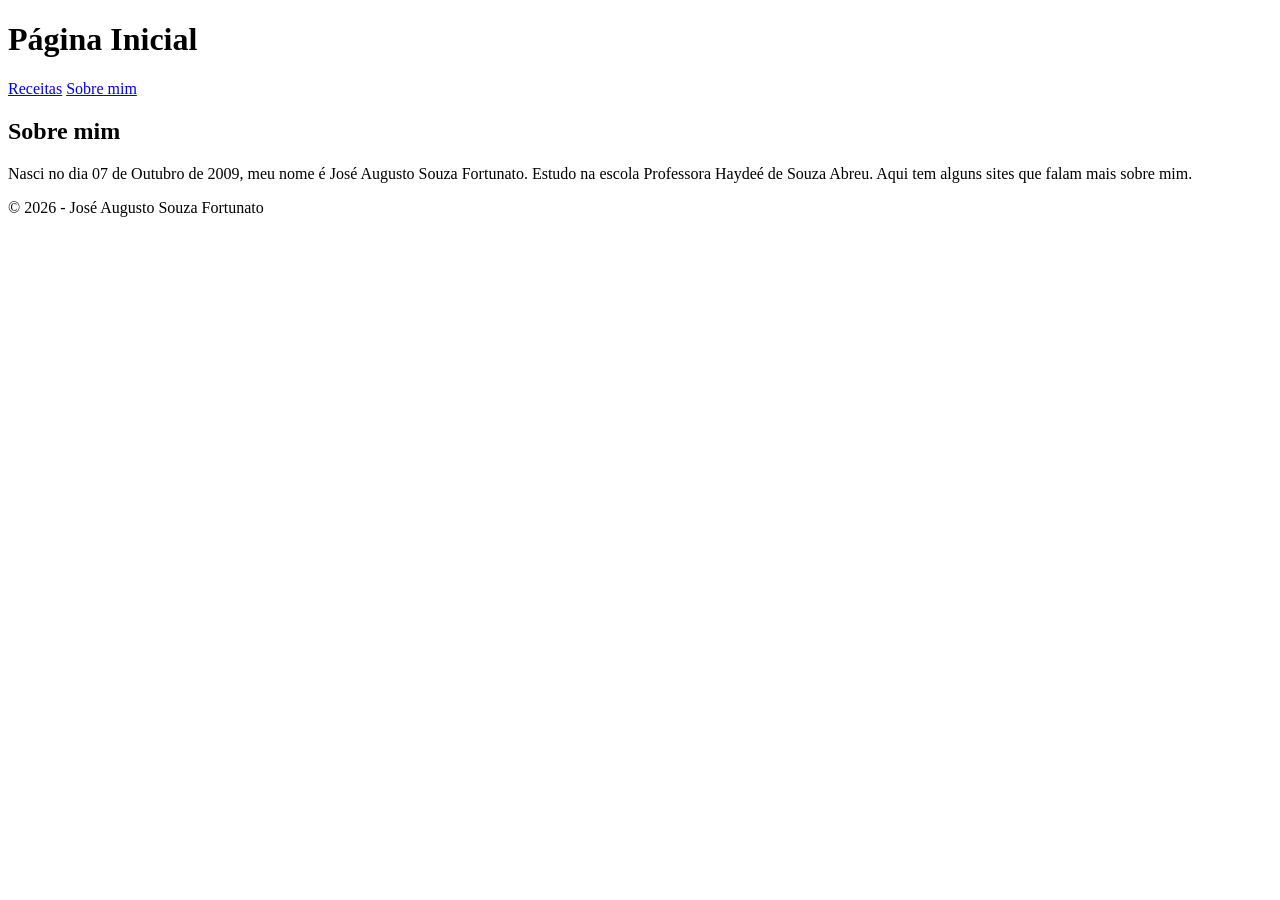
<file: index.html>
<!DOCTYPE html>
<html lang="pt-BR">
<head>
    <meta charset="UTF-8">
    <meta name="viewport" content="width=device-width, initial-scale=1.0">
    <title>Página Inicial</title>
</head>

<body>

    <header>
        <h1>Página Inicial</h1>
    </header>

    <nav>
        <a href="receitas.html">Receitas</a>
        <a href="sobre_mim.html">Sobre mim</a>
    </nav>

    <main>

        <section>
            
            <article>
                <h2>Sobre mim</h2>

                <p>
                    Nasci no dia 07 de Outubro de 2009, meu nome é José Augusto Souza Fortunato.
                    Estudo na escola Professora Haydeé de Souza Abreu.
                    Aqui tem alguns sites que falam mais sobre mim.
                </p>
            </article>

        </section>

    </main>

    <footer>
        <p>© 2026 - José Augusto Souza Fortunato</p>
    </footer>

</body>
</html>
</file>
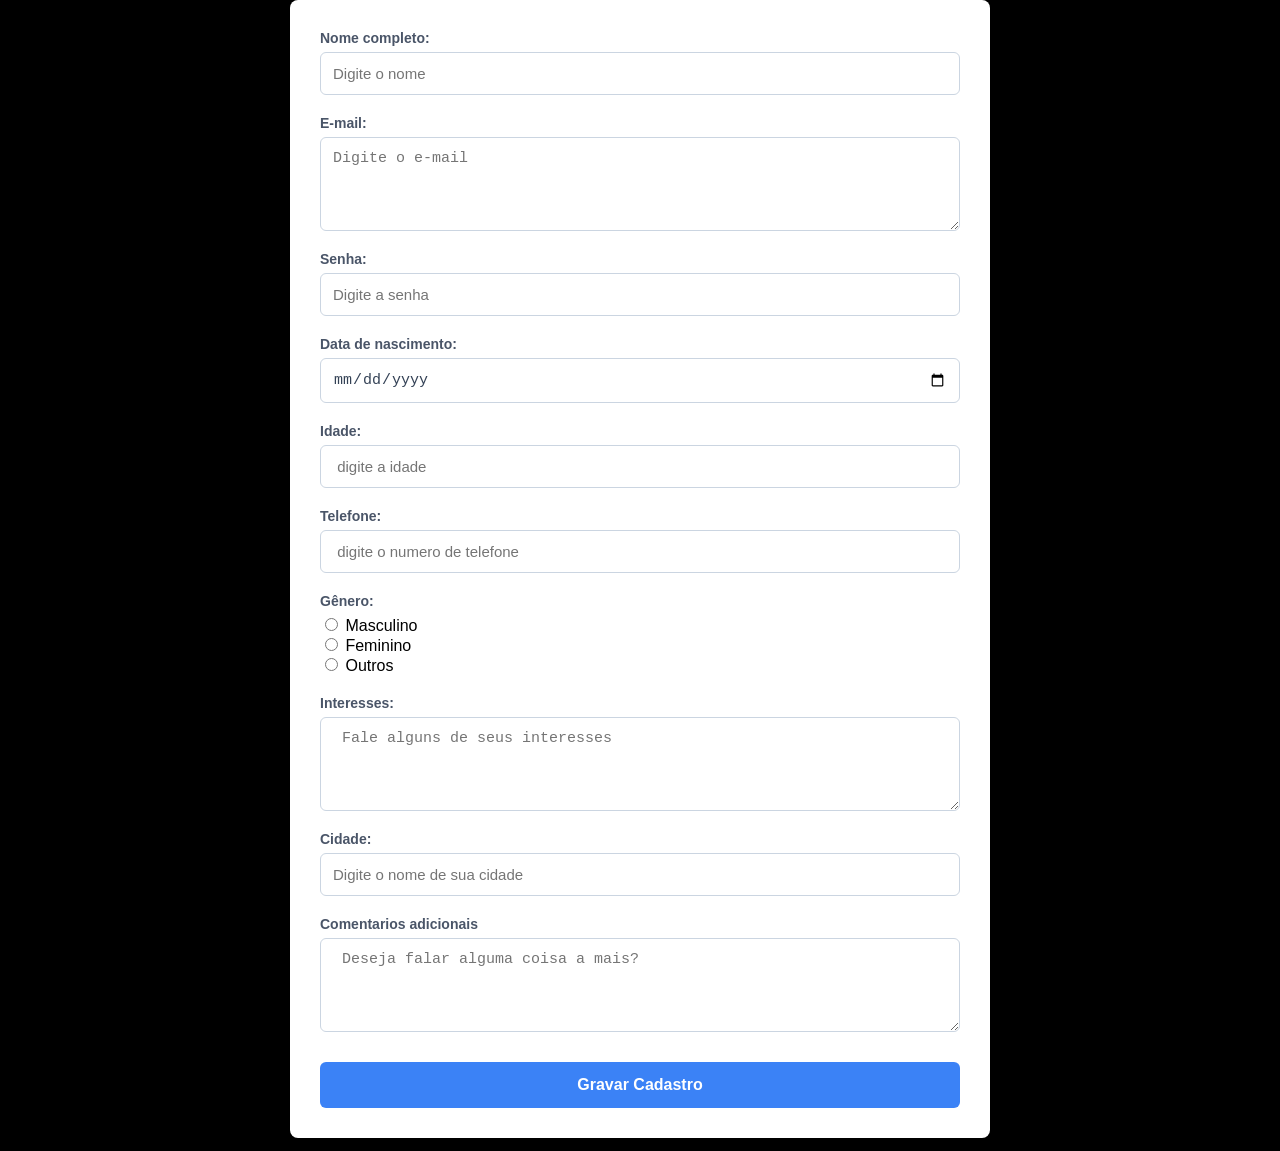
<file: Cadastro.html>
<!DOCTYPE html>
<html>
<head>
    <title>Cadastro</title>
   
    <link rel="stylesheet" href="PaletaDeCores.css">
</head>
<body>
    <form id="form-endereco">
        <div class="campo">
            <label for="nome-completo">Nome completo:</label>
            <input type="text" id="nome-completo" maxlength="9" placeholder="Digite o nome" required>
        </div>
       
        <div class="campo">
            <label for="e-mail">E-mail:</label>
            <textarea type="email" id="e-mail" name="e-mail" placeholder="Digite o e-mail" required rows="4"></textarea>
        </div>
       
        
        <div class="campo">
            <label for="senha">Senha:</label>
            <input type="password" id="senha"  placeholder="Digite a senha " required>
        </div>
       
        <div class="campo">
            <label for="data-de-nascimento">Data de nascimento:</label>
            <input type="date" id="data-de-nascimento" placeholder="Digite a data de nascimento" required>
        </div>
       
        <div class="campo">
            <label for="idade">Idade:</label>
            <input type="number" id="idade" maxlength="2" placeholder=" digite a idade" required>
        </div>
        <div class="campo">
            <label for="telefone">Telefone:</label>
            <input type="tel" id="telefone" maxlength="2" placeholder=" digite o numero de telefone" required>
        </div>
        <div class="campo">
            <label for="genero">Gênero:</label>
            <div>
                <input type="radio" id="genero" name="genero" value="Masculino" required>
                Masculino
            </div>
            <div>
                <input type="radio" id="genero" name="genero" value="Feminino" required>
                Feminino
            </div>
            <div>
                <input type="radio" id="genero" name="genero" value="Outro" required>
                Outros
            </div>
        </div>
        <div class="campo">
            <label for="interesses">Interesses:</label>
            <textarea type="checkbar" id="interesses" name="interesses" placeholder=" Fale alguns de seus interesses " required rows="4"></textarea>
        </div>
            <div class="campo">
            <label for="cidade">Cidade:</label>
            <input type="select" id="cidade"  placeholder="Digite o nome de sua cidade " required>
        </div>
        <div class="campo">
            <label for="comentario">Comentarios adicionais</label>
           <textarea id="comentario" name="comentario" placeholder=" Deseja falar alguma coisa a mais?" required rows="4"></textarea>
        </div>
        <button type="submit">Gravar Cadastro</button>
    </form>
</body>
</html>
</file>
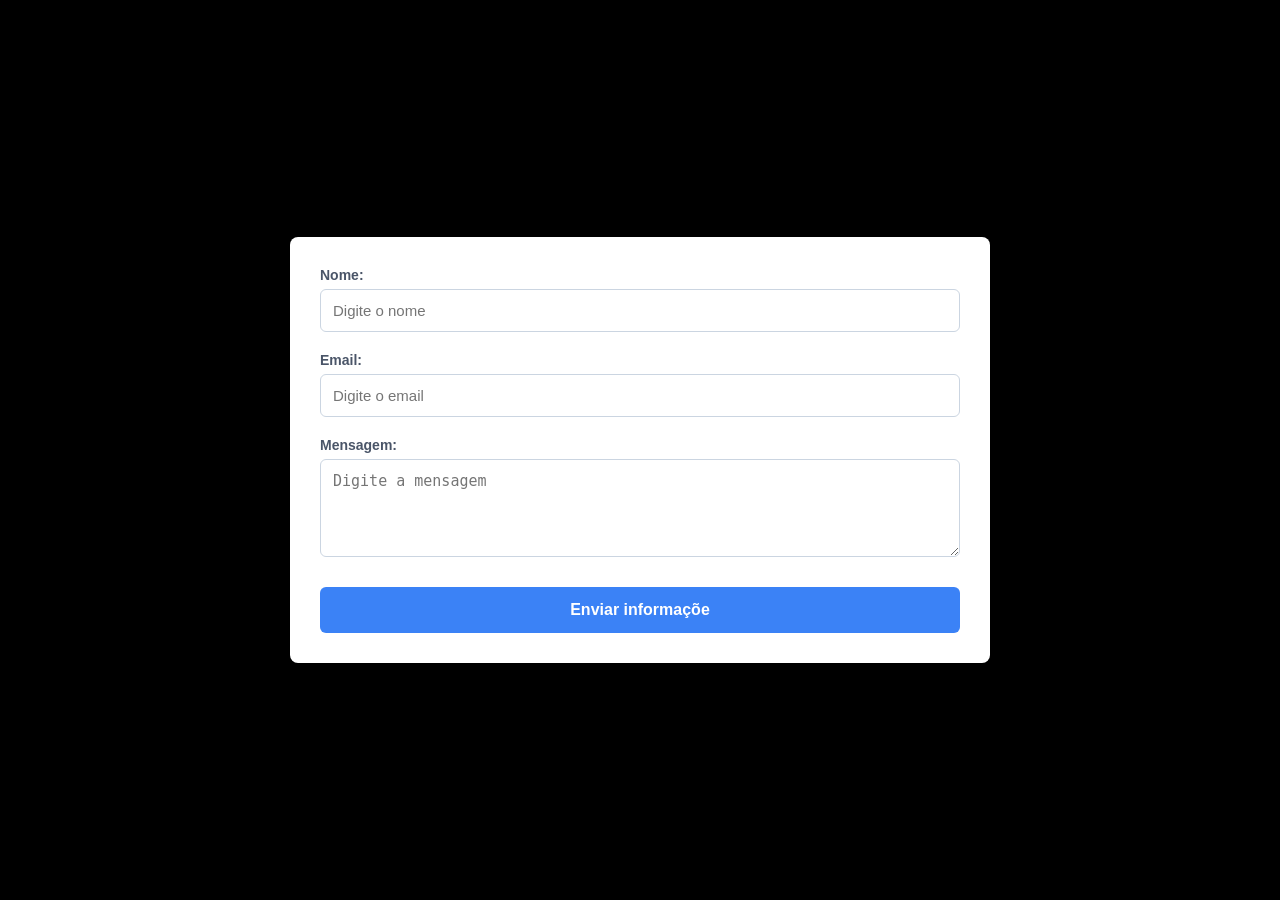
<file: Contato.html>
<!DOCTYPE html>
<html>
<head>
    <title>Contato</title>
    <link rel="stylesheet" href="PaletaDeCores.css">
</head>
<body>

    <form id="form-endereco">
        <div class="campo">
            <label for="nome">Nome:</label>
            <input type="text" id="nome" name="nome" placeholder="Digite o nome" required>
        </div>
        <div class="campo">
            <label for="email">Email:</label>
            <input type="email" id="email" name="email" placeholder="Digite o email" required>
        </div>
        <div class="campo">
            <label for="mensagem">Mensagem:</label>
             <textarea id="mensagem" name="mensagem" placeholder="Digite a mensagem" required rows="4"></textarea>
        </div>
       
        <button type="submit">Enviar informaçõe</button>
    </form>
</body>
</html>
</file>
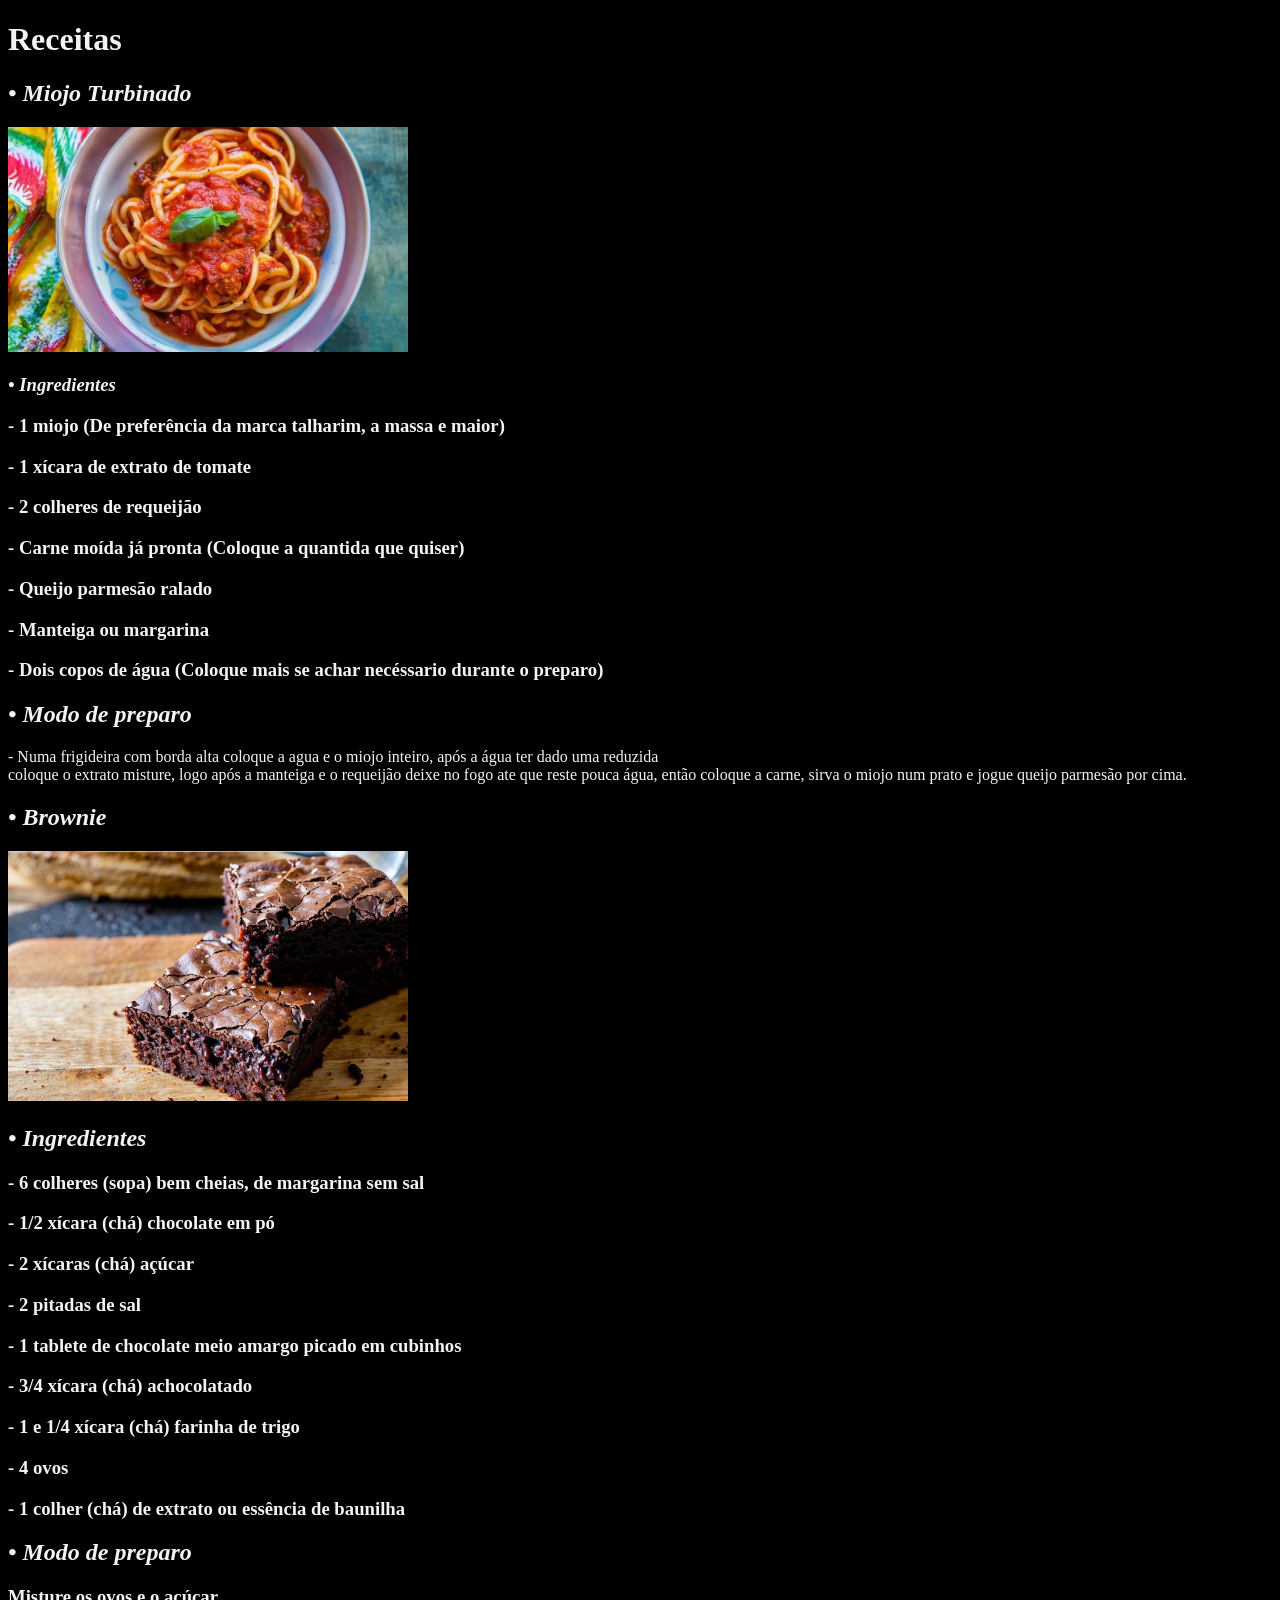
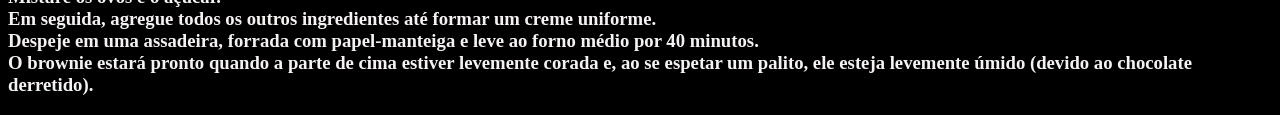
<file: receitas.html>
<!DOCTYPE html>
<html lang="pt-br">

<head>
    <meta charset="UTF-8">
    <meta name="viewport" content="width=device-width, initial-scale=1.0">
    <title>Receitas</title>
    <style>
        body {
            background-color: rgb(0, 0, 0);
            color: rgb(246, 242, 242);
        }
    </style>
</head>

<body>
    <header>
    <h1>Receitas</h1>
    </header>
    <main>
        
    <em>
        <h2> • Miojo Turbinado </h2>
    </em>
    <img src="Imagens/miojo-ao-molho-de-tomate-receita-facil-e-rapida.webp" width="400">
    <section>
    <strong><em>

            <h3> • Ingredientes </h3>
        </em></strong>
        <article>
    <h3> - 1 miojo (De preferência da marca talharim, a massa e maior) </h3>
    <h3> - 1 xícara de extrato de tomate </h3>
    <h3> - 2 colheres de requeijão </h3>
    <h3> - Carne moída já pronta (Coloque a quantida que quiser)</H3>
    <h3> - Queijo parmesão ralado </h3>
    <h3> - Manteiga ou margarina </h3>
    <h3> - Dois copos de água (Coloque mais se achar necéssario durante o preparo)</h3>
        </article>
    <strong><em>
            <h2> • Modo de preparo </h2>
        </em></strong>
        <article>
    <p> - Numa frigideira com borda alta coloque a agua e o miojo inteiro, após a água ter dado uma reduzida <br>
        coloque o extrato misture, logo após a manteiga e o requeijão deixe no fogo ate que reste pouca água, então
        coloque a carne, sirva o miojo num prato e jogue queijo parmesão por cima. </p>
        </article>
</section>

    <strong><em>
            <h2> • Brownie </h2>
        </em></strong>
    <img src="Imagens/9b703a9df7604abf863a3bd76aa6.jpg" width="400">
    <section>
    <strong><em>
            <h2> • Ingredientes </h2>
        </em></strong>
         <article>
    <h3> - 6 colheres (sopa) bem cheias, de margarina sem sal </h3>
    <h3> - 1/2 xícara (chá) chocolate em pó </h3>
    <h3> - 2 xícaras (chá) açúcar </h3>
    <h3> - 2 pitadas de sal </H3>
    <h3> - 1 tablete de chocolate meio amargo picado em cubinhos </h3>
    <h3> - 3/4 xícara (chá) achocolatado </h3>
    <h3> - 1 e 1/4 xícara (chá) farinha de trigo </h3>
    <h3> - 4 ovos </h3>
    <h3> - 1 colher (chá) de extrato ou essência de baunilha </h3>
    </article>
    <strong><em>
            <h2> • Modo de preparo </h2>
        </em></strong>
        <article>
    <h3>Misture os ovos e o açúcar.<br> Em seguida, agregue todos os outros ingredientes até formar um creme
        uniforme.<br> Despeje em uma assadeira, forrada com papel-manteiga e leve ao forno médio por 40 minutos. <br> O
        brownie estará pronto quando a parte de cima estiver levemente corada e, ao se espetar um palito, ele esteja
        levemente úmido (devido ao chocolate derretido).</h3>
        </article>
        </section>
    </main>
</body>

</html>
</file>
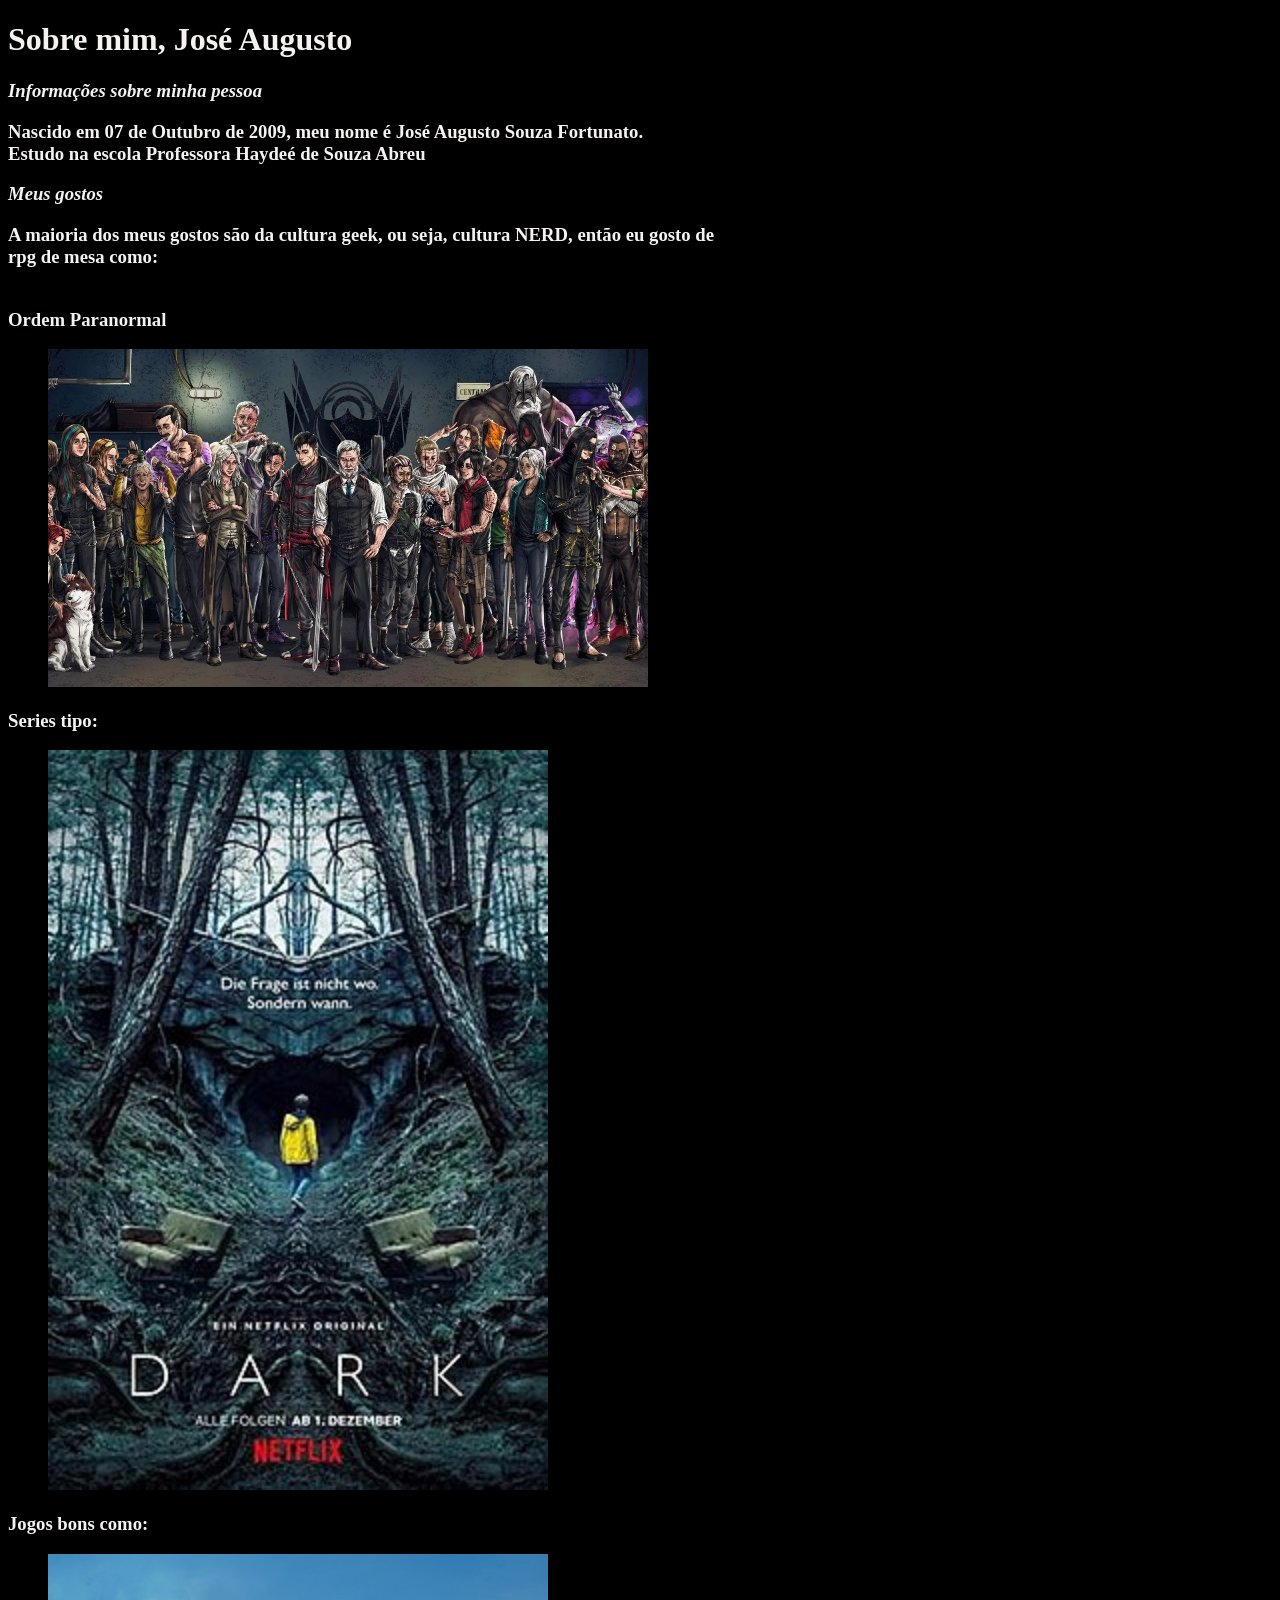
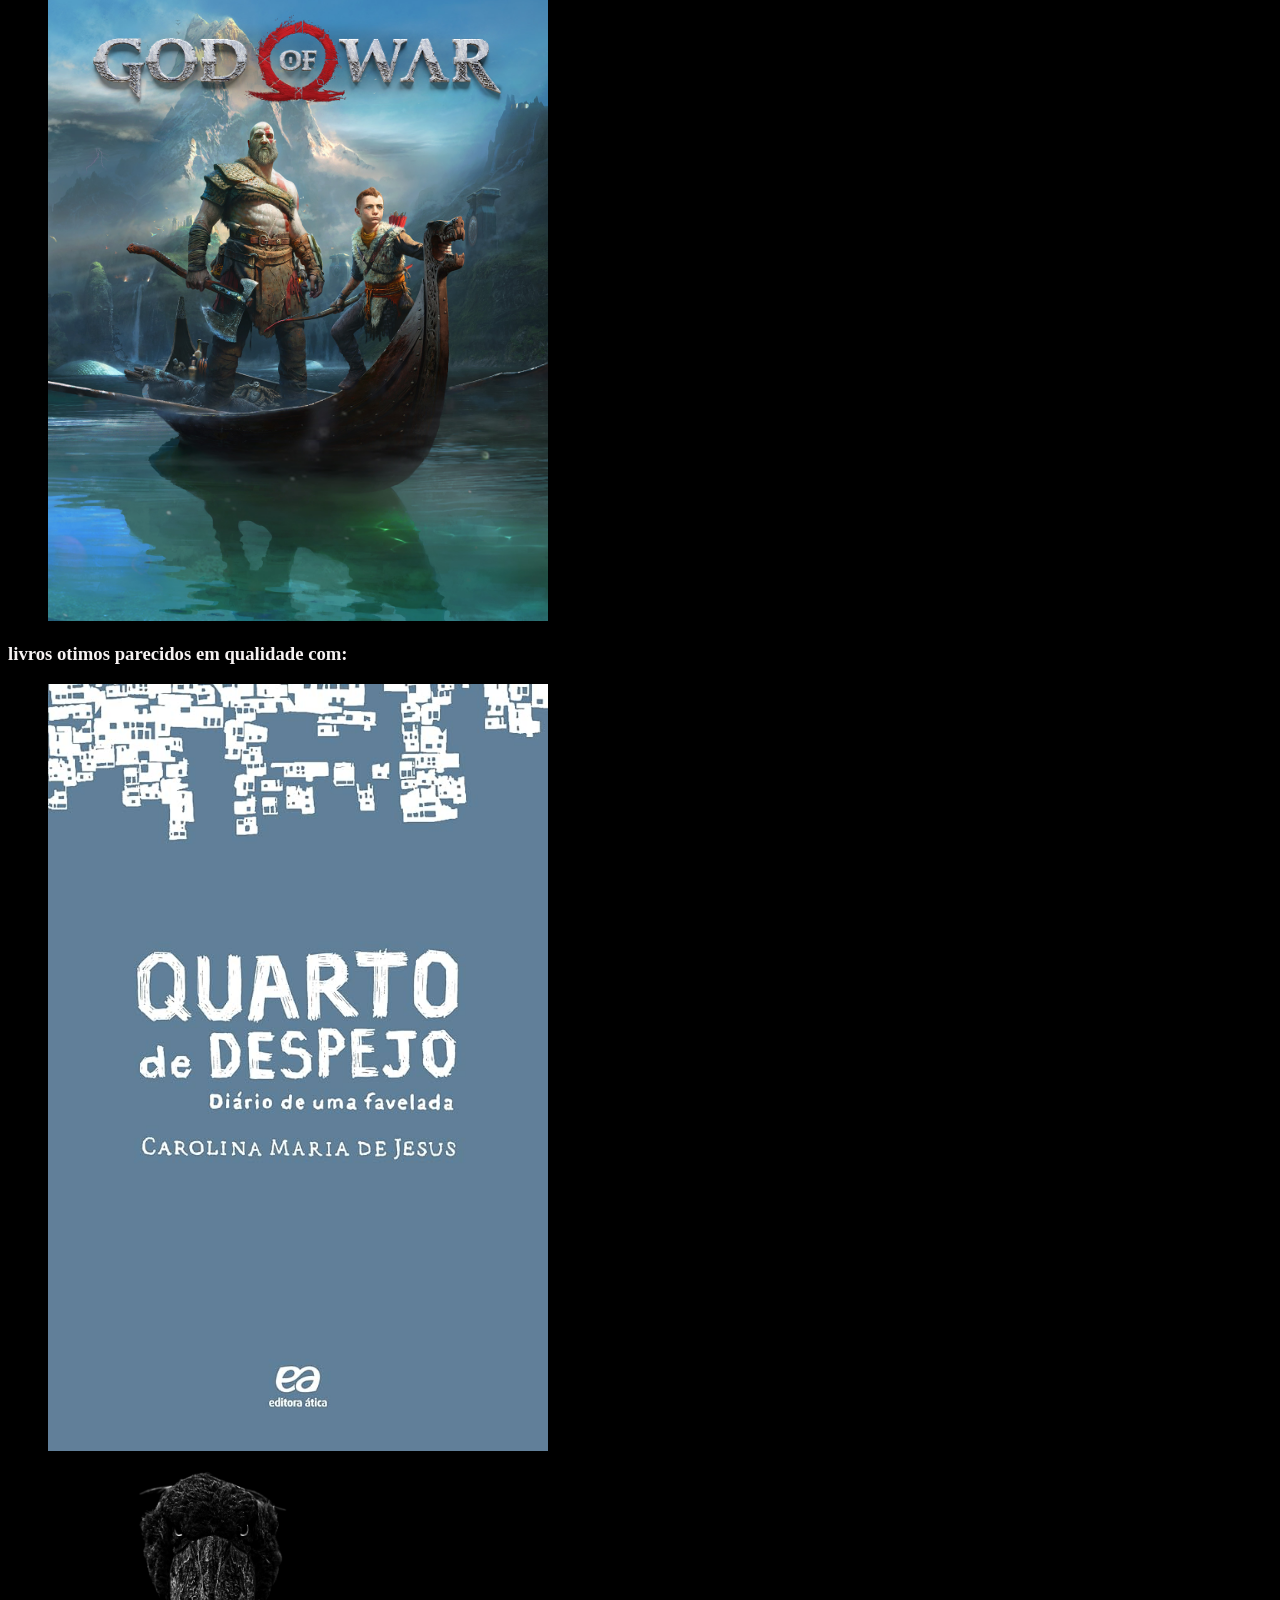
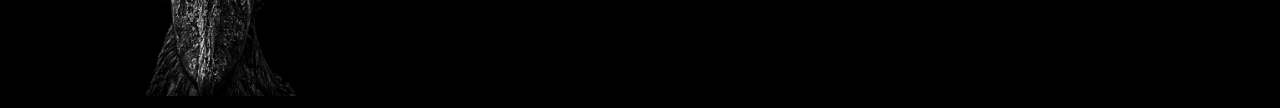
<file: sobre_mim.html>
<!DOCTYPE html>
<html lang="pt-br">

<head>
  <meta charset="UTF-8">
  <meta name="viewport" content="width=device-width, initial-scale=1.0">
  <title>Sobre mim</title>
  <style>
    body {
      background-color: rgb(0, 0, 0);
      color: rgb(246, 242, 242);
    }
  </style>
</head>

<body>
  <header>
  <h1>Sobre mim, José Augusto</h1>
  </header>
  <main>
     <section>
      <article>
  <strong><em>
      <h1> Informações sobre minha pessoa </h1>
    </em></strong>
  <h3> Nascido em 07 de Outubro de 2009, meu nome é José Augusto Souza Fortunato.<br>Estudo na escola Professora Haydeé
    de Souza Abreu</h3>
  <strong><em>
      <h1> Meus gostos </h1>
    </em></strong>
  <p>
  <h3>A maioria dos meus gostos são da cultura geek, ou seja, cultura NERD, então eu gosto de <br> rpg de mesa como:</p>
    <br>Ordem Paranormal
  </h3>
  <figure> <img src="Imagens/ordem-paranormal-cellbit.webp" alt="Ordem Paranormal" width="600"> </figure> <strong>
    <h3> Series tipo: </h3>
  </strong>
  <figure> <img src="Imagens/Dark_(série).jpg" alt="Dark" width="500"> </figure> <strong>
    <h3> Jogos bons como: </h3>
  </strong>
  <figure> <img
      src="Imagens/EGS_GodofWar_SantaMonicaStudio_S2_1200x1600-fbdf3cbc2980749091d52751ffabb7b7_1200x1600-fbdf3cbc2980749091d52751ffabb7b7.jpg"
      alt="God of War" width="500"> </figure> <strong>
    <h3> livros otimos parecidos em qualidade com: </h3>
  </strong>
  <figure> <img src="Imagens/71z42zpEwbL._AC_UF1000,1000_QL80_.jpg" alt="Quarto de Dsspejo" width="500"> </figure>
  <img src="Imagens/cegonha-bico-de-sapato-1920x1080.jpg" width="400">
  </article>       
  </section>
  </main>
</body>

</html>
</file>
<file: PaletaDeCores.css>
body {
       font-family: 'Segoe UI', Tahoma, Geneva, Verdana, sans-serif;
            background-color: #000000;
            display: flex;
            justify-content: center;
            align-items: center;
            min-height: 100vh;
            margin: 0;
    }

    .container {
      width: 50%;
      margin: 0 auto;
      background-color: rgb(38, 35, 35);
      min-height: 100vh;
      padding: 40px 48px;
      color: rgb(220, 215, 210);
      line-height: 1.8;
    }

    header h1 {
      text-align: center;
      font-size: 2rem;
      color: rgb(240, 200, 120);
      margin-bottom: 8px;
      letter-spacing: 1px;
    }

    header p.subtitulo {
      text-align: center;
      font-size: 0.95rem;
      color: rgb(160, 150, 140);
      margin-top: 0;
    }

    hr {
      border: none;
      border-top: 1px solid rgb(80, 70, 65);
      margin: 32px 0;
    }

    h2 {
      font-size: 1.3rem;
      color: rgb(240, 200, 120);
      margin-bottom: 12px;
    }

    h3 {
      font-size: 1.1rem;
      color: rgb(200, 170, 100);
      margin-bottom: 8px;
    }

    p {
      font-size: 1rem;
      margin-top: 0;
      margin-bottom: 16px;
      color: rgb(210, 205, 195);
    }

    .destaque {
      background-color: rgb(50, 45, 40);
      border-left: 3px solid rgb(240, 200, 120);
      padding: 16px 20px;
      border-radius: 0 6px 6px 0;
      margin: 24px 0;
    }

    .destaque p {
      margin: 0;
      font-style: italic;
      color: rgb(200, 190, 175);
    }
    .container-midia {
  display: flex;
  justify-content: center;
}
   #form-endereco {
            background-color: #ffffff;
            padding: 30px;
            border-radius: 8px;
            box-shadow: 0 4px 15px rgba(0, 0, 0, 0.05);
            width: 100%;
            max-width: 700px;
            box-sizing: border-box;
        }
        
        .campo {
            margin-bottom: 20px;
            display: flex;
            flex-direction: column;
        }
        
        .campo label {
            font-size: 14px;
            font-weight: 600;
            color: #4a5568;
            margin-bottom: 6px;
        }
        
        .campo input {
            padding: 12px;
            border: 1px solid #cbd5e1;
            border-radius: 6px;
            font-size: 15px;
            color: #334155;
            transition: all 0.3s ease;
            background-color: #fff;
        }
           .campo textarea {
            padding: 12px;
            border: 1px solid #cbd5e1;
            border-radius: 6px;
            font-size: 15px;
            color: #334155;
            transition: all 0.3s ease;
            background-color: #fff;
        }
        
        .campo input:focus {
            outline: none;
            border-color: #3b82f6;
            box-shadow: 0 0 0 3px rgba(59, 130, 246, 0.15);
        }
        .campo textarea:focus {
            outline: none;
            border-color: #3b82f6;
            box-shadow: 0 0 0 3px rgba(59, 130, 246, 0.15);
        }
        
        .campo input:read-only {
            background-color: #f1f5f9;
            color: #64748b;
            border-color: #e2e8f0;
            cursor: not-allowed;
        }
            .campo textarea:read-only {
                background-color: #f1f5f9;
                color: #64748b;
                border-color: #e2e8f0;
                cursor: not-allowed;
            }
        
        button[type="submit"] {
            width: 100%;
            padding: 14px;
            background-color: #3b82f6;
            color: white;
            border: none;
            border-radius: 6px;
            font-size: 16px;
            font-weight: 600;
            cursor: pointer;
            transition: background-color 0.2s ease;
            margin-top: 10px;
        }
        
        button[type="submit"]:hover {
            background-color: #2563eb;
        }
        
        button[type="submit"]:active {
            background-color: #1d4ed8;
        }
</file>
